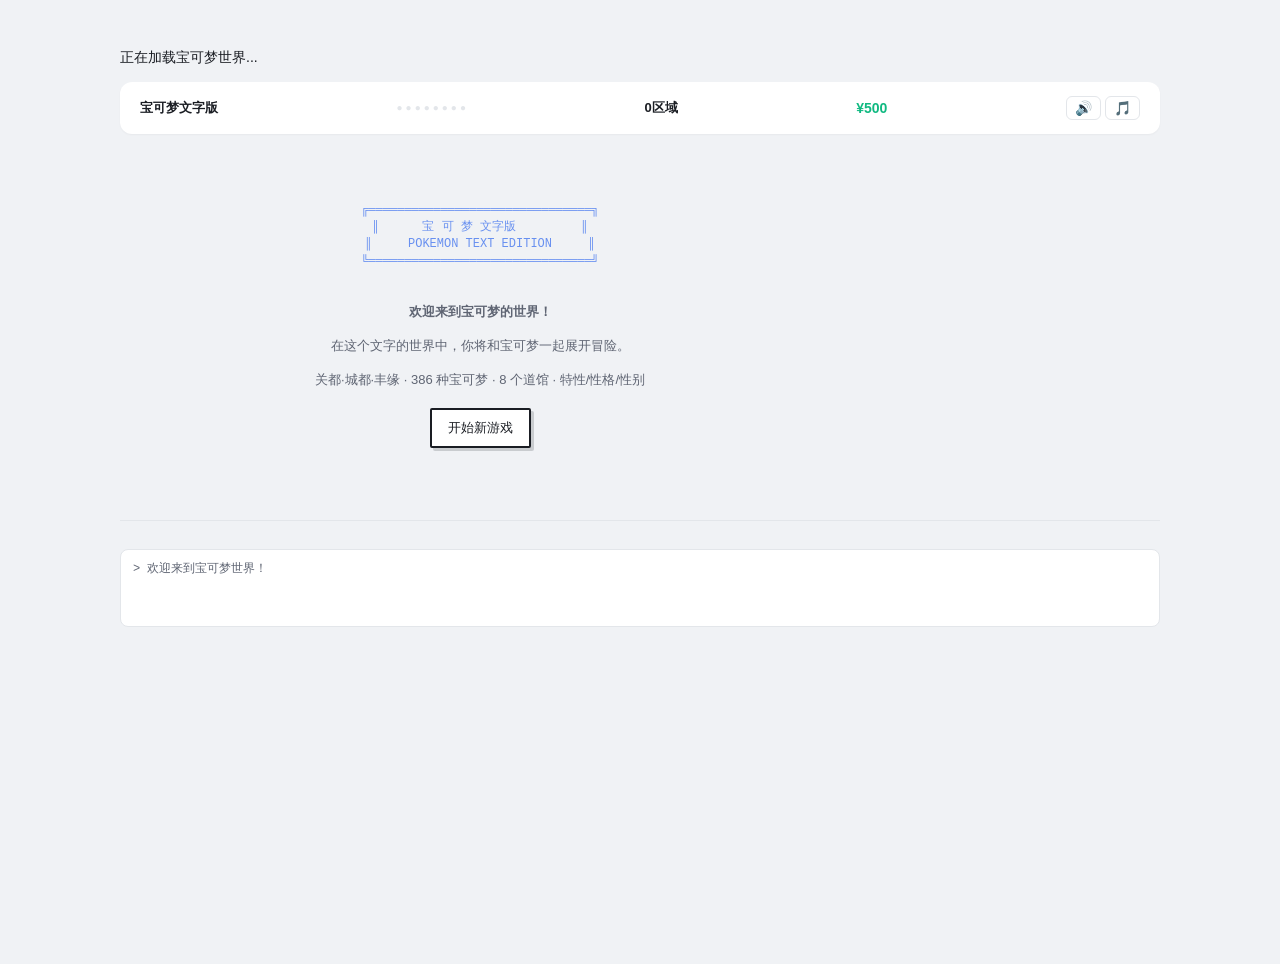
<file: index.html>
<!DOCTYPE html>
<html lang="zh-CN">
<head>
  <meta charset="UTF-8">
  <meta name="viewport" content="width=device-width, initial-scale=1.0, maximum-scale=5.0">
  <meta name="version" content="1.2.0">
  <title>宝可梦文字版</title>
  <link rel="preconnect" href="https://fonts.googleapis.com">
  <link rel="preconnect" href="https://fonts.gstatic.com" crossorigin>
  <link href="https://fonts.googleapis.com/css2?family=Press+Start+2P&family=VT323&display=swap" rel="stylesheet">
  <link rel="stylesheet" href="style.css">
</head>
<body>
   <div id="app" class="">
     <div id="loading-screen">
       <div class="loading-spinner"></div>
       <p class="loading-text">正在加载宝可梦世界...</p>
     </div>
     <header id="header" role="banner">★ 宝可梦文字版</header>
     <div id="main-wrap">
       <main id="main" role="main"></main>
       <aside id="team-panel" role="complementary" aria-label="队伍状态"></aside>
       <aside id="map-panel" role="complementary" aria-label="迷你地图">🗺 地图加载中...</aside>
     </div>
     <nav id="actions" role="navigation" aria-label="操作"></nav>
     <div id="log" role="log" aria-live="polite" aria-atomic="false">> 加载中...</div>
   </div>
  <script src="js/data.js"></script>
  <script src="js/map.js"></script>
  <script src="js/story.js"></script>
  <script src="js/state.js"></script>
  <script src="js/audio.js"></script>
  <script src="js/fx.js"></script>
  <script src="js/quests.js"></script>
  <script src="js/battle.js"></script>
  <script src="js/ui.js"></script>
  <script src="js/main.js"></script>
</body>
</html>
</file>
<file: style.css>
:root {
  --bg: #f0f2f5;
  --surface: #ffffff;
  --surface-hover: #f7f8fa;
  --border: #e3e6ea;
  --text-primary: #1a1d23;
  --text-secondary: #5f6573;
  --text-muted: #7a7f8a;          /* WCAG AA 4.8:1 对比度,原 #9ca3af 仅 2.6:1 */
  --accent: #6890F0;              /* 宝可梦水系蓝,原 #3b82f6 太现代 */
  --accent-hover: #4878d8;
  --accent-subtle: #eff4ff;
  --success: #10b981;
  --success-bg: #ecfdf5;
  --warning: #f59e0b;
  --warning-bg: #fffbeb;
  --danger: #ef4444;
  --danger-bg: #fef2f2;
  --shadow-sm: 0 1px 2px rgba(0,0,0,0.04);
  --shadow-md: 0 2px 8px rgba(0,0,0,0.06);
  --shadow-lg: 0 8px 24px rgba(0,0,0,0.08);
  --radius-sm: 8px;
  --radius-md: 12px;
  --radius-lg: 16px;
  --font: -apple-system, BlinkMacSystemFont, 'Segoe UI', 'PingFang SC', 'Hiragino Sans GB', 'Microsoft YaHei', sans-serif;
  --font-mono: 'JetBrains Mono', 'SF Mono', 'Fira Code', monospace;
  --font-pixel: 'Press Start 2P', 'Courier New', monospace;
  --font-num: 'VT323', 'Courier New', monospace;

  /* 地图地形色板：珊瑚(城镇) / 青绿(道路) / 灰紫(洞穴) / 天蓝(水道) */
  --terrain-town: #ef6b5a;
  --terrain-town-bg: #fdeeeb;
  --terrain-route: #14b8a6;
  --terrain-route-bg: #e6faf7;
  --terrain-cave: #8b7da6;
  --terrain-cave-bg: #f1edf6;
  --terrain-water: #38bdf8;
  --terrain-water-bg: #e3f6fe;
  --terrain-special: #f59e0b;
  --terrain-special-bg: #fffbeb;
  /* 状态徽章对比度增强:麻痹色加深至 #D4A017 (白字对比度 4.7:1) */
  --status-paralyze: #D4A017;
  --status-paralyze-text: #1a1d23;
  /* 已访问区域视觉 */
  --visited: #d4d4d8;
  /* 地图画布背景与网格 */
  --map-canvas: #fbf8f1;
  --map-canvas-grid: rgba(139,125,166,0.10);
  /* 连线色 */
  --map-link: #d4cfc4;
  --map-link-current: #3b82f6;
  --map-link-target: #f59e0b;
}

/* 全局触摸优化:消除移动端默认高亮 + 减少 300ms 点击延迟 */
* { -webkit-tap-highlight-color: transparent; }
html { touch-action: manipulation; }

/* 入场动画:主区域内容淡入 */
@keyframes fadeInUp {
  from { opacity: 0; transform: translateY(6px); }
  to   { opacity: 1; transform: translateY(0); }
}
#main.fade-in > * { animation: fadeInUp 0.3s ease both; }
#main.fade-in > *:nth-child(1) { animation-delay: 0.00s; }
#main.fade-in > *:nth-child(2) { animation-delay: 0.05s; }
#main.fade-in > *:nth-child(3) { animation-delay: 0.10s; }
#main.fade-in > *:nth-child(4) { animation-delay: 0.15s; }
#main.fade-in > *:nth-child(5) { animation-delay: 0.20s; }

/* 已访问区域地图节点(用于侧边栏+展开地图) */
.is-visited { opacity: 0.55; filter: grayscale(0.4); }
.is-visited.is-current { opacity: 1; filter: none; }

body {
  background: var(--bg);
  color: var(--text-primary);
  font-family: var(--font);
  font-size: 14px;
  line-height: 1.6;
  min-height: 100vh;
  display: flex;
  justify-content: center;
  align-items: flex-start;
  padding: 24px 16px;
}

#app {
  width: 1040px;
  max-width: 100%;
}

#app.world-map-view {
  width: 1680px;
  max-width: 98vw;
}

.world-map-view .world-map-stage-wrap {
  overflow: auto;
  padding: 10px 18px 14px;
}

#header {
  display: flex;
  justify-content: space-between;
  align-items: center;
  padding: 14px 20px;
  margin-bottom: 16px;
  background: var(--surface);
  border-radius: var(--radius-md);
  box-shadow: var(--shadow-sm);
  font-size: 13px;
  font-weight: 600;
  color: var(--text-primary);
  letter-spacing: 0;
}

#header .badges {
  display: flex;
  gap: 3px;
  font-size: 10px;
}

#header .money {
  color: var(--success);
  font-weight: 700;
  font-size: 14px;
}

#header .audio-ctrl {
  display: flex;
  gap: 4px;
}

.audio-btn {
  background: transparent;
  border: 1px solid var(--border);
  border-radius: 6px;
  padding: 4px 8px;
  font-size: 14px;
  cursor: pointer;
  line-height: 1;
  transition: background 0.15s;
}

.audio-btn:hover {
  background: var(--border);
}

#main-wrap {
  display: flex;
  gap: 24px;
  min-height: 360px;
}

#main {
  flex: 0 0 720px;
  width: 720px;
  min-width: 0;
}

#map-panel {
  display: none;
  flex: 0 0 280px;
  width: 280px;
  max-width: 280px;
  font-size: 12px;
  align-self: flex-start;
  position: sticky;
  top: 0;
}

/* 进度条小药丸(头部) */
.progress-pill {
  font-size: 11px;
  background: var(--surface-hover);
  border: 1px solid var(--border);
  border-radius: 99px;
  padding: 2px 8px;
  color: var(--text-secondary);
  white-space: nowrap;
  font-weight: 500;
  letter-spacing: 0.3px;
}

/* 侧边栏队伍面板 */
#team-panel {
  flex: 0 0 280px;
  width: 280px;
  max-width: 280px;
  font-size: 13px;
  align-self: flex-start;
  position: sticky;
  top: 0;
}
#team-panel:empty { display: none; }

.team-panel-card {
  display: flex;
  flex-direction: column;
  gap: 8px;
  padding: 12px 14px;
  background: var(--surface);
  border: 1px solid var(--border);
  border-radius: var(--radius-md);
  box-shadow: var(--shadow-sm);
}

.team-panel-header {
  display: flex;
  align-items: center;
  justify-content: space-between;
  padding-bottom: 6px;
  border-bottom: 1px solid var(--border);
}
.team-panel-label { font-size: 13px; font-weight: 700; color: var(--text-primary); }
.team-panel-count { font-size: 11px; color: var(--text-muted); background: var(--surface-hover); padding: 2px 8px; border-radius: 99px; }

.team-list {
  display: flex;
  flex-direction: column;
  gap: 6px;
}

.team-item {
  display: flex;
  align-items: center;
  gap: 10px;
  padding: 10px 12px;
  background: var(--surface-hover);
  border-radius: var(--radius-sm);
  border-left: 4px solid var(--border);
  cursor: pointer;
  position: relative;
  transition: background 0.12s ease, border-left-color 0.12s ease;
  min-height: 56px;
}
.team-item:hover { background: var(--accent-subtle); }
.team-item.is-active {
  border-left-color: var(--accent);
  background: var(--accent-subtle);
}
.team-item.is-fainted {
  opacity: 0.55;
  filter: grayscale(0.6);
  border-left-color: var(--danger);
}
.team-item.empty {
  justify-content: center;
  background: transparent;
  border-left-color: var(--border);
  cursor: default;
  min-height: 28px;
  padding: 6px;
}
.team-empty-slot { color: var(--text-muted); font-size: 11px; }

.team-sprite {
  flex-shrink: 0;
  width: 56px;
  height: 56px;
  position: relative;
  display: flex;
  align-items: center;
  justify-content: center;
}
.team-sprite img {
  width: 56px;
  height: 56px;
  image-rendering: pixelated;
}
.team-shiny-star {
  position: absolute;
  top: -6px;
  right: -4px;
  font-size: 13px;
  filter: drop-shadow(0 0 3px #fff200);
}

.team-info {
  flex: 1;
  min-width: 0;
  display: flex;
  flex-direction: column;
  gap: 4px;
}
.team-name-row {
  display: flex;
  align-items: baseline;
  gap: 6px;
  font-size: 13px;
}
.team-name {
  color: var(--text-primary);
  font-weight: 600;
  overflow: hidden;
  text-overflow: ellipsis;
  white-space: nowrap;
  max-width: 130px;
}
.team-lv { color: var(--text-muted); font-size: 12px; flex-shrink: 0; }

.team-status {
  font-size: 11px;
  margin-left: auto;
  flex-shrink: 0;
}
.team-status-sleep { color: #8a7fff; }
.team-status-paralyze { color: #D4A017; }   /* 对比度增强:1.5:1 → 4.7:1 */
.team-status-poison { color: #c040c0; }
.team-status-burn { color: #f08030; }
.team-status-confuse { color: #ff6090; }

.team-hp-row {
  display: flex;
  align-items: center;
  gap: 6px;
}
.team-types { display: flex; gap: 2px; flex-wrap: wrap; margin-top: 1px; }
.team-type-badge {
  display: inline-block;
  padding: 0 4px;
  font-size: 9px;
  font-weight: 600;
  color: #fff;
  border-radius: 2px;
  text-shadow: 0 1px 1px rgba(0,0,0,0.5);
  line-height: 1.4;
}
.team-hp-bar {
  flex: 1;
  height: 6px;
  background: var(--border);
  border-radius: 99px;
  overflow: hidden;
}
.team-hp-bar-fill { height: 100%; transition: width 0.25s ease, background 0.25s ease; }
.team-hp-text { font-size: 11px; color: var(--text-muted); flex-shrink: 0; min-width: 54px; text-align: right; }

.team-active-tag {
  position: absolute;
  top: 4px;
  right: 6px;
  color: var(--accent);
  font-size: 12px;
  font-weight: 700;
}

.team-summary {
  display: flex;
  flex-wrap: wrap;
  gap: 4px;
  padding-top: 6px;
  border-top: 1px solid var(--border);
  font-size: 10px;
  color: var(--text-muted);
}
.team-summary-item {
  background: var(--surface-hover);
  padding: 1px 6px;
  border-radius: 4px;
}

.map-title { color: var(--text-secondary); font-size: 12px; font-weight: 700; margin-bottom: 4px; text-align: center; }
.map-loc { color: var(--text-primary); font-weight: 600; font-size: 13px; margin: 3px 0; padding: 2px 4px; background: var(--accent-subtle); border-left: 2px solid var(--accent); }
.map-conn { display: flex; align-items: center; gap: 2px; padding: 1px 0 1px 6px; color: var(--text-muted); font-size: 10px; }
.map-conn::before { content: '◆ '; color: var(--border); font-size: 8px; }
.map-conn-dot { color: var(--border); margin: 0 2px; }
.map-type { font-size: 10px; color: var(--text-muted); }
.map-stats { margin-top: 6px; padding-top: 4px; border-top: 1px solid var(--border); font-size: 10px; color: var(--text-muted); line-height: 1.5; }
.quest-panel { margin-top: 6px; padding: 6px; border: 1px solid var(--border); background: var(--surface-hover); font-size: 10px; line-height: 1.5; }
.quest-title { color: var(--warning); font-weight: bold; font-size: 11px; margin-bottom: 3px; }
.quest-guide { color: var(--text-secondary); font-size: 10px; margin-bottom: 2px; }
.quest-progress { color: var(--text-muted); font-size: 9px; text-align: right; }

.start-box { text-align: center; padding: 40px 20px; }
.title-art {
  font-family: var(--font-mono);
  font-size: 12px;
  line-height: 1.4;
  color: var(--accent);
  margin-bottom: 16px;
  white-space: pre;
}
.start-desc { font-size: 20px; font-weight: 700; color: var(--text-primary); margin-bottom: 8px; }
.start-box p { color: var(--text-secondary); font-size: 13px; }

.section-title {
  font-size: 18px;
  font-weight: 700;
  margin-bottom: 12px;
  color: var(--text-primary);
  padding-bottom: 0;
  border-bottom: none;
}

.location-name { font-size: 20px; font-weight: 700; margin-bottom: 2px; color: var(--text-primary); }
.loc-type { font-size: 12px; color: var(--text-muted); margin-bottom: 4px; }
.area-desc { color: var(--text-secondary); margin-bottom: 12px; font-style: normal; }
.location-strip { font-size: 12px; color: var(--warning); margin-bottom: 12px; font-weight: 500; }
.has-center { margin-right: 10px; }

.btn {
  background: var(--surface);
  color: var(--text-primary);
  border: 2px solid var(--text-primary);
  padding: 9px 16px;             /* 至少 44px 触摸热区 */
  margin: 4px;
  font-family: var(--font);
  font-size: 13px;
  font-weight: 500;
  cursor: pointer;
  transition: transform 0.1s ease, box-shadow 0.1s ease;
  border-radius: 2px;            /* GBA 直角风格 */
  box-shadow: 3px 3px 0 rgba(26,29,35,0.18);  /* 硬阴影 */
}
.btn:hover {
  background: var(--accent-subtle);
  border-color: var(--accent);
  color: var(--accent);
  box-shadow: 4px 4px 0 rgba(72,120,216,0.30);
  transform: translate(-1px, -1px);
}
.btn:active {
  transform: translate(2px, 2px);
  box-shadow: 1px 1px 0 rgba(26,29,35,0.18);
}
.btn.disabled, .btn:disabled {
  opacity: 0.4;
  cursor: not-allowed;
  background: var(--surface);
  color: var(--text-muted);
  border-color: var(--border);
  transform: none;
  box-shadow: none;
  pointer-events: none;
}
.btn.small { padding: 4px 10px; font-size: 11px; }

.btn-row { display: flex; gap: 8px; justify-content: center; flex-wrap: wrap; margin-top: 12px; }
.btn-col { display: flex; flex-direction: column; gap: 6px; align-items: stretch; margin: 8px 0; }

.choose-grid { display: flex; gap: 12px; justify-content: center; flex-wrap: wrap; margin: 12px 0; }
.choose-card {
  background: var(--surface);
  border: 1px solid var(--border);
  padding: 16px;
  text-align: center;
  min-width: 160px;
  border-radius: var(--radius-md);
  box-shadow: var(--shadow-sm);
  transition: all 0.2s ease;
}
.choose-card:hover {
  box-shadow: var(--shadow-lg);
  transform: translateY(-2px);
}

.pkm-name { font-size: 16px; font-weight: 700; color: var(--text-primary); }
.pkm-level { color: var(--text-muted); font-size: 12px; }
.pkm-types { color: var(--text-secondary); font-size: 11px; margin: 3px 0; font-weight: 500; }
.pkm-stat { font-size: 11px; color: var(--text-secondary); margin: 1px 0; }
.pkm-moves { font-size: 11px; color: var(--text-muted); margin-top: 4px; line-height: 1.5; }
.pkm-exp { font-size: 11px; color: var(--text-muted); }
.pkm-iv { font-size: 10px; color: var(--text-muted); }
.pkm-ev { font-size: 10px; color: var(--text-muted); }

/* === 战斗场景：GBA 风格重构 === */
/* ════════════════════════════════════════════
   对战舞台 · 复古掌机风
   ════════════════════════════════════════════ */
.battle-stage {
  position: relative;
  border-radius: 10px;
  overflow: hidden;
  min-height: 480px;
  padding: 0;
  margin: 6px 0;
  border: 3px solid #2A2A2A;
  box-shadow: 0 6px 0 rgba(0,0,0,0.22), inset 0 0 0 2px rgba(255,255,255,0.28);
  image-rendering: pixelated;
}

/* 战斗背景：按场景类型（天空 + 大地双色） */
.battle-stage.battle-bg-route {
  background: linear-gradient(180deg, #AEE3FF 0%, #7FC9F2 44%, #63B46F 44%, #3E7D4C 100%);
}
.battle-stage.battle-bg-cave {
  background: linear-gradient(180deg, #4A4038 0%, #5C5044 44%, #6E5F50 44%, #4A3F34 100%);
}
.battle-stage.battle-bg-water {
  background: linear-gradient(180deg, #8FD4F0 0%, #4FA6D4 44%, #2E7DA8 44%, #1C5678 100%);
}
.battle-stage.battle-bg-town {
  background: linear-gradient(180deg, #FFE0B0 0%, #F5B878 44%, #C8C2B4 44%, #948E80 100%);
}

/* ── 背景层次 ── */
.battle-layer { position: absolute; inset: 0; pointer-events: none; }

/* 天空层：顶部光晕 + 太阳 */
.battle-sky {
  background:
    radial-gradient(circle at 78% 12%, rgba(255,252,220,0.95) 0 26px, rgba(255,244,180,0.5) 26px 52px, transparent 52px),
    linear-gradient(180deg, rgba(255,255,255,0.32) 0%, rgba(255,255,255,0) 30%);
  z-index: 0;
}
.battle-bg-cave .battle-sky {
  background:
    radial-gradient(circle at 70% 10%, rgba(255,240,200,0.16) 0 40px, transparent 40px),
    linear-gradient(180deg, rgba(255,255,255,0.06) 0%, transparent 30%);
}

/* 云层：像素云缓慢漂移 */
.battle-clouds { z-index: 1; }
.battle-clouds i {
  position: absolute;
  background: rgba(255,255,255,0.85);
  width: 74px; height: 20px;
  box-shadow:
    16px -12px 0 0 rgba(255,255,255,0.85),
    38px -6px 0 0 rgba(255,255,255,0.85),
    -4px 6px 0 0 rgba(255,255,255,0.6);
  animation: cloudDrift 34s linear infinite;
}
.battle-clouds i:nth-child(1) { top: 9%;  left: -15%; animation-duration: 38s; }
.battle-clouds i:nth-child(2) { top: 20%; left: -45%; transform: scale(0.7); animation-duration: 50s; animation-delay: -18s; opacity: 0.75; }
.battle-clouds i:nth-child(3) { top: 4%;  left: -70%; transform: scale(1.25); animation-duration: 62s; animation-delay: -30s; opacity: 0.6; }
.battle-bg-cave .battle-clouds i { display: none; }
@keyframes cloudDrift { from { translate: 0 0; } to { translate: 130vw 0; } }

/* 地面层：透视网格 + 地平线高光 */
.battle-ground {
  z-index: 2;
  top: 44%;
  background:
    linear-gradient(180deg, rgba(255,255,255,0.35) 0 3px, transparent 3px),
    repeating-linear-gradient(90deg, rgba(255,255,255,0.14) 0 2px, transparent 2px 56px),
    repeating-linear-gradient(0deg, rgba(0,0,0,0.10) 0 2px, transparent 2px 34px);
  transform: perspective(420px) rotateX(38deg);
  transform-origin: top center;
  opacity: 0.8;
}

/* 扫描线 + 暗角：CRT 质感 */
.battle-scanlines {
  position: absolute; inset: 0; z-index: 60; pointer-events: none;
  background:
    radial-gradient(ellipse at center, transparent 62%, rgba(0,0,0,0.20) 100%),
    repeating-linear-gradient(0deg, rgba(0,0,0,0.07) 0 1px, transparent 1px 3px);
}

/* ──  arena 布局 ── */
.battle-arena {
  position: relative;
  z-index: 3;
  display: grid;
  grid-template-columns: 1fr 1fr;
  grid-template-rows: 1fr 1fr;
  min-height: 420px;
  padding: 14px;
  gap: 0;
}

.battle-enemy-side {
  grid-column: 2;
  grid-row: 1;
  display: flex;
  flex-direction: column;
  align-items: flex-end;
  gap: 8px;
}
.battle-player-side {
  grid-column: 1;
  grid-row: 2;
  display: flex;
  flex-direction: column;
  align-items: flex-start;
  gap: 8px;
}
.battle-center {
  grid-column: 1 / span 2;
  grid-row: 1 / span 2;
  display: flex;
  align-items: center;
  justify-content: center;
  pointer-events: none;
  z-index: 5;
}

/* ── 信息卡片：厚边框 + 硬阴影像素卡 ── */
.enemy-info-card, .player-info-card {
  background: linear-gradient(180deg, #FFFDF2 0%, #F6EFD8 100%);
  border: 3px solid #2A2A2A;
  border-radius: 6px;
  padding: 8px 12px 9px;
  min-width: 210px;
  max-width: 250px;
  box-shadow: 4px 4px 0 rgba(0,0,0,0.28), inset 0 2px 0 rgba(255,255,255,0.9);
  font-size: 12px;
  position: relative;
}
.player-info-card { align-self: flex-end; }

.info-row {
  display: flex;
  justify-content: space-between;
  align-items: center;
  gap: 6px;
  margin: 3px 0;
}
.info-row .pkm-name { font-size: 14px; font-weight: 800; color: #2A2A2A; letter-spacing: 0.5px; }
.info-row .pkm-level {
  font-family: var(--font-pixel);
  font-size: 9px;
  color: #fff;
  background: #2A2A2A;
  padding: 3px 6px;
  border-radius: 3px;
  letter-spacing: 0.5px;
}

/* 属性徽章 */
.type-badge {
  display: inline-block;
  padding: 2px 8px;
  font-size: 10px;
  font-weight: 800;
  color: #fff;
  border-radius: 3px;
  text-shadow: 0 1px 1px rgba(0,0,0,0.55);
  letter-spacing: 1px;
  border: 2px solid rgba(0,0,0,0.25);
  box-shadow: 0 2px 0 rgba(0,0,0,0.22);
  margin-right: 3px;
}

/* 状态徽章 */
.status-badges { display: flex; gap: 4px; margin-top: 3px; flex-wrap: wrap; }
.status-badge {
  display: inline-block;
  padding: 2px 6px;
  font-family: var(--font-pixel);
  font-size: 7px;
  font-weight: 700;
  color: #fff;
  border-radius: 3px;
  letter-spacing: 0.5px;
  border: 2px solid rgba(0,0,0,0.25);
  box-shadow: 0 2px 0 rgba(0,0,0,0.2);
}
.status-sleep { background: #8a7fff; animation: statusPulseSleep 2s ease-in-out infinite; }
.status-paralyze { background: #F8D030; color: #333; animation: statusFlickerParalyze 1.5s ease-in-out infinite; }
.status-poison { background: #A040A0; animation: statusGlowPoison 2s ease-in-out infinite; }
.status-burn { background: #F08030; animation: statusGlowBurn 1.8s ease-in-out infinite; }
.status-confuse { background: #F85888; animation: statusWobbleConfuse 2.5s ease-in-out infinite; }

/* 状态动画 */
@keyframes statusPulseSleep {
  0%, 100% { opacity: 1; }
  50% { opacity: 0.6; }
}
@keyframes statusFlickerParalyze {
  0%, 100% { opacity: 1; }
  30% { opacity: 0.4; }
  60% { opacity: 1; }
}
@keyframes statusGlowPoison {
  0%, 100% { box-shadow: 0 2px 0 rgba(0,0,0,0.2); }
  50% { box-shadow: 0 2px 0 rgba(0,0,0,0.2), 0 0 8px #A040A0; }
}
@keyframes statusGlowBurn {
  0%, 100% { box-shadow: 0 2px 0 rgba(0,0,0,0.2); }
  50% { box-shadow: 0 2px 0 rgba(0,0,0,0.2), 0 0 8px #F08030; }
}
@keyframes statusWobbleConfuse {
  0%, 100% { transform: rotate(0deg); }
  25% { transform: rotate(-3deg); }
  75% { transform: rotate(3deg); }
}

/* ── 站台：像素椭圆战斗平台 ── */
.enemy-platform, .player-platform {
  position: relative;
  display: flex;
  align-items: center;
  justify-content: center;
  min-height: 150px;
  min-width: 150px;
}
.enemy-platform::before, .player-platform::before {
  content: '';
  position: absolute;
  bottom: 8px;
  left: 50%;
  transform: translateX(-50%);
  width: 132px;
  height: 34px;
  background: radial-gradient(ellipse at center, rgba(255,255,255,0.55) 0 38%, rgba(255,255,255,0.18) 39% 62%, transparent 63%);
  border: 3px solid rgba(255,255,255,0.5);
  border-radius: 50%;
  box-shadow: 0 3px 0 rgba(0,0,0,0.18);
  z-index: 0;
}

.battle-stage .sprite-container { margin: 0; min-height: 140px; z-index: 1; }
.battle-stage .sprite-img { width: 118px; height: 118px; }
.battle-stage .sprite-container.enemy .sprite-img { filter: drop-shadow(0 5px 0 rgba(0,0,0,0.25)); }

/* ── 中央消息框 ── */
.battle-divider {
  font-family: var(--font-pixel);
  text-align: center;
  color: #FFE9A8;
  text-shadow: 0 2px 0 rgba(0,0,0,0.6);
  font-size: 12px;
  background: rgba(20,18,14,0.55);
  padding: 8px 16px;
  border: 2px solid rgba(255,255,255,0.35);
  border-radius: 4px;
  letter-spacing: 2px;
}
.battle-msg {
  position: relative;
  text-align: center;
  color: #2A2A2A;
  padding: 10px 26px 10px 16px;
  font-size: 14px;
  font-weight: 800;
  border-radius: 6px;
  background: linear-gradient(180deg, #FFFDF2 0%, #F6EFD8 100%);
  border: 3px solid #2A2A2A;
  box-shadow: 4px 4px 0 rgba(0,0,0,0.3), inset 0 2px 0 rgba(255,255,255,0.9);
  max-width: 300px;
  animation: msgBounce 0.3s ease;
  letter-spacing: 0.5px;
}
.battle-msg::after {
  content: '▼';
  position: absolute;
  right: 8px;
  bottom: 4px;
  font-size: 9px;
  color: #2A2A2A;
  animation: blinkCursor 0.9s steps(2) infinite;
}
@keyframes blinkCursor { 0%,100% { opacity: 1; } 50% { opacity: 0; } }

@keyframes msgBounce {
  0% { transform: scale(0.8); opacity: 0; }
  60% { transform: scale(1.05); }
  100% { transform: scale(1); opacity: 1; }
}

/* ── 对战状态角标 ── */
.battle-status {
  font-family: var(--font-pixel);
  text-align: center;
  font-size: 8px;
  color: #FFE9A8;
  margin: 4px 0;
  padding: 5px 10px;
  background: rgba(20,18,14,0.62);
  border: 2px solid rgba(255,255,255,0.3);
  border-radius: 4px;
  display: inline-block;
  position: absolute;
  bottom: 10px;
  right: 14px;
  z-index: 40;
  letter-spacing: 1px;
  text-shadow: 0 1px 0 rgba(0,0,0,0.6);
}

/* ── EXP 条 ── */
.exp-row { display: flex; align-items: center; gap: 5px; margin-top: 4px; }
.exp-label { font-family: var(--font-pixel); font-size: 7px; color: #2A6DB0; font-weight: 700; }
.exp-bar { flex: 1; height: 6px; background: rgba(0,0,0,0.22); border: 2px solid #2A2A2A; border-radius: 3px; overflow: hidden; }
.exp-bar-fill { height: 100%; background: linear-gradient(180deg, #7CD4F8 0%, #3E96D8 100%); transition: width 0.4s ease; }
.exp-text { font-family: var(--font-num); font-size: 13px; color: #2A2A2A; line-height: 1; }

/* ── 战斗 HP 条：GBA 经典样式 ── */
.battle-stage .hp-bar-container { margin: 5px 0; gap: 7px; }
.battle-stage .hp-bar-wrapper {
  height: 11px;
  border: 2px solid #2A2A2A;
  border-radius: 6px;
  background: #5A4A42;
  box-shadow: inset 0 2px 0 rgba(0,0,0,0.3);
  overflow: hidden;
  flex: 1;
}
.battle-stage .hp-bar-fill {
  height: 100%;
  border-radius: 3px;
  background: linear-gradient(180deg, #8CE8A0 0%, #3CB860 55%, #2A9A4C 100%);
  box-shadow: inset 0 2px 0 rgba(255,255,255,0.45);
  transition: width 0.5s ease, background 0.3s ease;
}
.battle-stage .hp-bar-fill.hp-medium { background: linear-gradient(180deg, #FFE08A 0%, #F5B838 55%, #D89A20 100%); }
.battle-stage .hp-bar-fill.hp-low { background: linear-gradient(180deg, #FF9E8E 0%, #F05848 55%, #D03828 100%); animation: hpPulse 1s ease-in-out infinite; }
.battle-stage .hp-text {
  font-family: var(--font-num);
  color: #2A2A2A;
  min-width: 58px;
  font-size: 15px;
  line-height: 1;
  text-align: right;
  font-weight: 700;
}

/* === 招式四宫格 === */
.moves-grid {
  display: grid;
  grid-template-columns: repeat(2, 1fr);
  gap: 6px;
  margin-bottom: 6px;
}
.move-slot {
  background: linear-gradient(180deg, rgba(255,255,255,0.16) 0%, rgba(0,0,0,0.22) 100%), var(--move-bg, var(--surface));
  color: #fff;
  border: 3px solid #2A2A2A;
  padding: 9px 11px;
  display: flex;
  flex-direction: column;
  gap: 4px;
  text-align: left;
  border-radius: 6px;
  position: relative;
  overflow: hidden;
  text-shadow: 0 1px 2px rgba(0,0,0,0.5);
  box-shadow: 0 4px 0 rgba(0,0,0,0.3), inset 0 2px 0 rgba(255,255,255,0.35);
  transition: transform 0.08s ease, box-shadow 0.08s ease;
}
.move-slot:hover { transform: translateY(-2px); box-shadow: 0 6px 0 rgba(0,0,0,0.3), inset 0 2px 0 rgba(255,255,255,0.35); }
.move-slot:active { transform: translateY(2px); box-shadow: 0 1px 0 rgba(0,0,0,0.3), inset 0 2px 0 rgba(255,255,255,0.2); }
.move-slot.empty { background: rgba(0,0,0,0.08); border: 3px dashed rgba(0,0,0,0.2); pointer-events: none; box-shadow: none; }
.move-slot .move-name { font-size: 14px; font-weight: 800; color: #fff; letter-spacing: 0.5px; text-shadow: 0 2px 0 rgba(0,0,0,0.5); }
.move-slot .move-type { margin: 0; }
.move-slot .move-type .type-badge { font-size: 10px; }
.move-slot .move-stats { color: #FFF6D8; font-family: var(--font-num); font-size: 14px; letter-spacing: 0.5px; text-shadow: 0 2px 0 rgba(0,0,0,0.5); }

.move-confirm {
  margin: 10px;
  padding: 13px 15px;
  background: linear-gradient(180deg, rgba(255,255,255,0.55) 0%, rgba(255,255,255,0.22) 100%), var(--move-bg, var(--accent-subtle));
  border: 3px solid #2A2A2A;
  border-radius: 8px;
  text-align: center;
  color: #2A2A2A;
  text-shadow: 0 1px 0 rgba(255,255,255,0.55);
  box-shadow: 0 5px 0 rgba(0,0,0,0.3), inset 0 2px 0 rgba(255,255,255,0.6);
}
.move-confirm-name { font-weight: 800; font-size: 18px; display: flex; justify-content: center; align-items: center; gap: 7px; letter-spacing: 1.5px; color: #2A2A2A; text-shadow: 0 1px 0 rgba(255,255,255,0.6); }
.move-confirm-stats { font-family: var(--font-num); font-size: 16px; margin: 6px 0; opacity: 1; letter-spacing: 0.5px; color: #4A3D30; text-shadow: 0 1px 0 rgba(255,255,255,0.5); }
.move-confirm-desc { font-size: 13px; font-style: normal; font-weight: 700; color: #2A2A2A; letter-spacing: 0.5px; border-top: 2px solid rgba(0,0,0,0.18); padding-top: 6px; margin-top: 6px; text-shadow: 0 1px 0 rgba(255,255,255,0.6); }

/* 战斗按钮：像素厚按钮 + 按压下沉 */
.btn-action {
  font-size: 14px;
  font-weight: 800;
  padding: 11px 18px;
  border: 3px solid #2A2A2A;
  border-radius: 6px;
  box-shadow: 0 4px 0 rgba(0,0,0,0.3), inset 0 2px 0 rgba(255,255,255,0.4);
  letter-spacing: 1px;
  transition: transform 0.08s ease, box-shadow 0.08s ease;
}
.btn-action:hover { transform: translateY(-2px); box-shadow: 0 6px 0 rgba(0,0,0,0.3), inset 0 2px 0 rgba(255,255,255,0.4); }
.btn-action:active { transform: translateY(2px); box-shadow: 0 1px 0 rgba(0,0,0,0.3), inset 0 2px 0 rgba(255,255,255,0.2); }
.btn-attack { background: linear-gradient(180deg, #FF9A4D 0%, #F08030 55%, #D06820 100%); color: #fff; border-color: #2A2A2A; }
.btn-attack:hover { background: linear-gradient(180deg, #FFAA60 0%, #FF9040 55%, #D06820 100%); color: #fff; }
.btn-switch { background: linear-gradient(180deg, #82A8F5 0%, #6890F0 55%, #4E74D0 100%); color: #fff; border-color: #2A2A2A; }
.btn-switch:hover { background: linear-gradient(180deg, #92B8FF 0%, #78A0FF 55%, #4E74D0 100%); color: #fff; }
.btn-item { background: linear-gradient(180deg, #FFE060 0%, #F8D030 55%, #D8B020 100%); color: #2A2A2A; border-color: #2A2A2A; }
.btn-item:hover { background: linear-gradient(180deg, #FFF070 0%, #FFE040 55%, #D8B020 100%); color: #2A2A2A; }
.btn-flee { background: linear-gradient(180deg, #BCBC90 0%, #A8A878 55%, #8E8E60 100%); color: #fff; border-color: #2A2A2A; }
.btn-flee:hover { background: linear-gradient(180deg, #CCCCA0 0%, #B8B888 55%, #8E8E60 100%); color: #fff; }
.btn-confirm { background: linear-gradient(180deg, #92DC6A 0%, #78C850 55%, #5CA838 100%); color: #fff; border-color: #2A2A2A; box-shadow: 0 4px 0 rgba(0,0,0,0.3), inset 0 2px 0 rgba(255,255,255,0.4); }
.btn-confirm:hover { background: linear-gradient(180deg, #A2EC7A 0%, #88D860 55%, #5CA838 100%); color: #fff; }
.btn-back { background: linear-gradient(180deg, #A0A0A0 0%, #888 55%, #6E6E6E 100%); color: #fff; border-color: #2A2A2A; box-shadow: 0 4px 0 rgba(0,0,0,0.3), inset 0 2px 0 rgba(255,255,255,0.4); }

/* 换宠网格 */
.switch-grid {
  display: grid;
  grid-template-columns: repeat(2, 1fr);
  gap: 6px;
  margin-bottom: 6px;
}
.switch-slot {
  display: flex;
  flex-direction: column;
  padding: 8px 10px;
  text-align: left;
  background: var(--surface);
}
.switch-head { display: flex; align-items: center; gap: 8px; }
.switch-sprite { width: 40px; height: 40px; image-rendering: pixelated; }
.switch-name { font-weight: 700; font-size: 13px; flex: 1; }
.switch-lv { font-size: 11px; color: var(--text-muted); }
.switch-active { font-size: 10px; color: var(--accent); background: var(--accent-subtle); padding: 1px 6px; border-radius: 4px; }
.switch-faint { font-size: 10px; color: var(--danger); background: var(--danger-bg); padding: 1px 6px; border-radius: 4px; }
.switch-hp { height: 5px; background: var(--border); border-radius: 3px; overflow: hidden; margin-top: 4px; }
.switch-hp-bar { height: 100%; transition: width 0.3s ease; }
.switch-hp-text { font-size: 10px; color: var(--text-muted); font-family: var(--font-mono); }

/* 道具网格 */
.item-grid {
  display: grid;
  grid-template-columns: repeat(2, 1fr);
  gap: 6px;
  margin-bottom: 6px;
}
.item-slot {
  display: flex;
  align-items: center;
  gap: 8px;
  padding: 8px 10px;
  text-align: left;
}
.item-icon { font-size: 18px; }
.item-label { font-size: 12px; flex: 1; }

/* === 战斗特效层 === */
.fx-layer {
  position: absolute;
  inset: 0;
  pointer-events: none;
  z-index: 100;
  overflow: hidden;
}
.fx-flash {
  position: absolute;
  inset: 0;
  opacity: 0.7;
  animation: fxFlashAnim 0.25s ease-out forwards;
}
@keyframes fxFlashAnim {
  0% { opacity: 0.85; }
  100% { opacity: 0; }
}

/* 屏幕震动 */
.shake-small { animation: shakeSmall 0.4s ease; }
.shake-medium { animation: shakeMedium 0.5s ease; }
.shake-large { animation: shakeLarge 0.6s ease; }
@keyframes shakeSmall {
  0%, 100% { transform: translate(0, 0); }
  20% { transform: translate(-3px, 1px); }
  40% { transform: translate(3px, -1px); }
  60% { transform: translate(-2px, 2px); }
  80% { transform: translate(2px, -1px); }
}
@keyframes shakeMedium {
  0%, 100% { transform: translate(0, 0); }
  10% { transform: translate(-6px, 2px); }
  30% { transform: translate(6px, -2px); }
  50% { transform: translate(-5px, 3px); }
  70% { transform: translate(5px, -2px); }
  90% { transform: translate(-3px, 1px); }
}
@keyframes shakeLarge {
  0%, 100% { transform: translate(0, 0) rotate(0); }
  10% { transform: translate(-10px, 4px) rotate(-1deg); }
  25% { transform: translate(10px, -3px) rotate(1deg); }
  40% { transform: translate(-8px, 5px) rotate(-1deg); }
  55% { transform: translate(9px, -4px) rotate(1deg); }
  70% { transform: translate(-6px, 3px) rotate(-0.5deg); }
  85% { transform: translate(4px, -2px) rotate(0.5deg); }
}

/* 粒子基础 */
.fx-particle {
  position: absolute;
  width: 6px;
  height: 6px;
  border-radius: 50%;
  pointer-events: none;
  transform: translate(-50%, -50%);
  animation: fxParticleFly 0.9s ease-out forwards;
  --dx: 50px; --dy: 50px; --rot: 0deg;
}
@keyframes fxParticleFly {
  0% { transform: translate(-50%, -50%) scale(1) rotate(0); opacity: 1; }
  100% { transform: translate(calc(-50% + var(--dx)), calc(-50% + var(--dy))) scale(0.2) rotate(var(--rot)); opacity: 0; }
}

/* 不同粒子形状 */
.fx-fire { width: 8px; height: 12px; border-radius: 50% 50% 50% 50% / 60% 60% 40% 40%; background: radial-gradient(circle at 50% 70%, #FFF080, #F08030 60%, #C04020); box-shadow: 0 0 8px #F08030; }
.fx-water { width: 8px; height: 10px; border-radius: 50% 50% 50% 50% / 60% 60% 40% 40%; background: radial-gradient(circle at 50% 30%, #D0E8FF, #6890F0); box-shadow: 0 0 6px #6890F0; }
.fx-bubbles { width: 10px; height: 10px; border-radius: 50%; background: radial-gradient(circle at 30% 30%, #fff, #9DB7F5 70%); border: 1px solid #6890F0; }
.fx-leaves { width: 10px; height: 6px; border-radius: 50% 0; background: linear-gradient(135deg, #A7DB8D, #78C850); transform: translate(-50%, -50%) rotate(0); }
.fx-vine { width: 4px; height: 16px; background: linear-gradient(180deg, #A7DB8D, #78C850); border-radius: 2px; }
.fx-seeds { width: 8px; height: 8px; border-radius: 50%; background: radial-gradient(circle, #78C850, #4A8030); }
.fx-spark { width: 4px; height: 12px; background: linear-gradient(180deg, #FFFAA0, #F8D030); box-shadow: 0 0 8px #F8D030; border-radius: 2px; }
.fx-thunder { width: 6px; height: 30px; background: linear-gradient(180deg, #FFFFFF, #F8D030); box-shadow: 0 0 12px #FFFFFF; clip-path: polygon(40% 0, 100% 40%, 60% 50%, 80% 100%, 0 60%, 40% 50%); }
.fx-snow { width: 8px; height: 8px; background: #FFFFFF; clip-path: polygon(50% 0, 60% 40%, 100% 50%, 60% 60%, 50% 100%, 40% 60%, 0 50%, 40% 40%); box-shadow: 0 0 4px #FFFFFF; }
.fx-ice { width: 10px; height: 14px; background: linear-gradient(180deg, #FFFFFF, #98D8D8); clip-path: polygon(50% 0, 100% 50%, 50% 100%, 0 50%); box-shadow: 0 0 6px #98D8D8; }
.fx-slash { width: 24px; height: 4px; background: linear-gradient(90deg, transparent, #FFFFFF, transparent); border-radius: 2px; box-shadow: 0 0 8px rgba(255,255,255,0.8); }
.fx-impact { width: 16px; height: 16px; background: radial-gradient(circle, #FFFFFF, transparent 70%); border-radius: 50%; box-shadow: 0 0 12px #FFFFFF; }
.fx-orb { width: 14px; height: 14px; border-radius: 50%; background: radial-gradient(circle at 30% 30%, #fff, currentColor 70%); box-shadow: 0 0 12px currentColor; }
.fx-beam { width: 4px; height: 30px; background: linear-gradient(180deg, transparent, #FFFFFF, transparent); box-shadow: 0 0 10px #FFFFFF; }
.fx-quake { width: 14px; height: 10px; background: #8B6F47; border-radius: 3px; box-shadow: 0 0 6px rgba(0,0,0,0.5); }
.fx-rocks { width: 12px; height: 12px; background: #B8A038; clip-path: polygon(20% 0, 80% 10%, 100% 50%, 90% 100%, 30% 90%, 0 60%); }
.fx-shadow { width: 14px; height: 14px; background: radial-gradient(circle, #705898, transparent 70%); border-radius: 50%; box-shadow: 0 0 10px #705898; }
.fx-psy { width: 10px; height: 10px; background: radial-gradient(circle, #FA92B2, #F85888); border-radius: 50%; box-shadow: 0 0 10px #F85888; animation: fxParticleFly 0.9s ease-out forwards, fxPsyRotate 0.9s linear; }
@keyframes fxPsyRotate { from { transform: translate(-50%, -50%) rotate(0); } to { transform: translate(calc(-50% + var(--dx)), calc(-50% + var(--dy))) rotate(720deg) scale(0.2); } }
.fx-flame { width: 10px; height: 14px; background: radial-gradient(circle, #A27DFA, #7038F8); border-radius: 50% 50% 30% 30%; box-shadow: 0 0 10px #7038F8; }
.fx-rage { width: 8px; height: 8px; background: #FF4040; border-radius: 50%; box-shadow: 0 0 10px #FF4040; }
.fx-wind { width: 20px; height: 3px; background: linear-gradient(90deg, transparent, #C6B7F5, transparent); border-radius: 2px; }
.fx-vortex { width: 10px; height: 10px; border: 2px solid #F08030; border-radius: 50%; box-shadow: 0 0 8px #F08030; }
.fx-charge { width: 8px; height: 14px; background: linear-gradient(180deg, #FFD040, #F08030); border-radius: 4px; box-shadow: 0 0 10px #FFD040; }
.fx-ripple { width: 30px; height: 30px; border: 2px solid #9DB7F5; border-radius: 50%; background: transparent; }
.fx-needle { width: 3px; height: 14px; background: #A040A0; border-radius: 1px; }
.fx-sludge { width: 10px; height: 10px; background: radial-gradient(circle, #C183C1, #A040A0); border-radius: 50% 30% 50% 40%; }
.fx-dust { width: 8px; height: 8px; background: radial-gradient(circle, #E0C068, transparent 70%); border-radius: 50%; }
.fx-drain { width: 8px; height: 8px; background: radial-gradient(circle, #A7DB8D, #78C850); border-radius: 50%; box-shadow: 0 0 8px #78C850; animation: fxDrainFly 0.9s ease-in forwards; }
@keyframes fxDrainFly {
  0% { transform: translate(-50%, -50%) scale(1); opacity: 1; }
  100% { transform: translate(calc(-50% - var(--dx)), calc(-50% - var(--dy))) scale(0.3); opacity: 0; }
}
.fx-z { width: 14px; height: 14px; color: #8a7fff; font-weight: 700; font-size: 14px; background: transparent; display: flex; align-items: center; justify-content: center; }
.fx-z::before { content: 'Z'; }
.fx-star { width: 12px; height: 12px; background: #FFD700; clip-path: polygon(50% 0%, 61% 35%, 98% 35%, 68% 57%, 79% 91%, 50% 70%, 21% 91%, 32% 57%, 2% 35%, 39% 35%); box-shadow: 0 0 8px #FFD700; }
.fx-bubble { width: 10px; height: 10px; background: radial-gradient(circle at 30% 30%, #fff, #A040A0); border-radius: 50%; border: 1px solid #A040A0; }
.fx-heal { width: 10px; height: 10px; background: radial-gradient(circle, #A7DB8D, #78C850); clip-path: polygon(50% 0%, 80% 50%, 50% 100%, 20% 50%); box-shadow: 0 0 8px #78C850; }

/* 伤害数字 */
.fx-damage {
  position: absolute;
  font-size: 24px;
  font-weight: 900;
  color: #FF3030;
  text-shadow: 2px 2px 0 #fff, -2px -2px 0 #fff, 2px -2px 0 #fff, -2px 2px 0 #fff, 0 4px 6px rgba(0,0,0,0.5);
  font-family: var(--font-mono);
  transform: translate(-50%, 0);
  animation: fxDamageRise 1.1s ease-out forwards;
  pointer-events: none;
  z-index: 200;
}
.fx-damage.crit { color: #FF8000; font-size: 30px; }
.fx-damage.heal { color: #20B040; animation: fxHealRise 1.1s ease-out forwards; }
.fx-damage.miss { color: #888; font-size: 18px; }
@keyframes fxDamageRise {
  0% { transform: translate(-50%, 0) scale(0.3); opacity: 0; }
  20% { transform: translate(-50%, -10px) scale(1.4); opacity: 1; }
  40% { transform: translate(-50%, -20px) scale(1); }
  100% { transform: translate(-50%, -60px) scale(0.9); opacity: 0; }
}
@keyframes fxHealRise {
  0% { transform: translate(-50%, 0) scale(0.5); opacity: 0; }
  20% { transform: translate(-50%, -10px) scale(1.2); opacity: 1; }
  100% { transform: translate(-50%, -50px) scale(1); opacity: 0; }
}

/* 命中抖动 */
.fx-hit-shake {
  animation: fxHitShake 0.5s ease !important;
}
@keyframes fxHitShake {
  0%, 100% { transform: translate(0, 0); }
  10% { transform: translate(-8px, 2px) rotate(-3deg); }
  25% { transform: translate(8px, -2px) rotate(3deg); }
  40% { transform: translate(-6px, 3px) rotate(-2deg); filter: brightness(2) sepia(1) hue-rotate(-30deg); }
  55% { transform: translate(6px, -3px) rotate(2deg); filter: brightness(1.5); }
  70% { transform: translate(-4px, 2px) rotate(-1deg); filter: brightness(1.2); }
  85% { transform: translate(3px, -1px) rotate(0.5deg); }
}

/* 倒下动画 */
.fx-faint {
  animation: fxFaintAnim 0.8s ease forwards !important;
}
@keyframes fxFaintAnim {
  0% { transform: translateY(0); opacity: 1; filter: brightness(1); }
  30% { transform: translateY(10px); opacity: 0.8; filter: brightness(1.5); }
  100% { transform: translateY(60px) scale(0.3); opacity: 0; filter: brightness(0.5) grayscale(1); }
}

/* 攻击冲锋动画 */
.fx-attack-player {
  animation: fxAttackPlayer 0.6s ease !important;
}
@keyframes fxAttackPlayer {
  0% { transform: translateX(0); }
  30% { transform: translateX(-20px) scale(1.05); }
  50% { transform: translateX(40px) scale(1.1); filter: brightness(1.3); }
  70% { transform: translateX(20px) scale(1.05); }
  100% { transform: translateX(0); }
}
.fx-attack-enemy {
  animation: fxAttackEnemy 0.6s ease !important;
}
@keyframes fxAttackEnemy {
  0% { transform: translateX(0); }
  30% { transform: translateX(20px) scale(1.05); }
  50% { transform: translateX(-40px) scale(1.1); filter: brightness(1.3); }
  70% { transform: translateX(-20px) scale(1.05); }
  100% { transform: translateX(0); }
}

/* 捕捉动画 */
.fx-capture-in {
  animation: fxCapture 0.8s ease forwards !important;
}
@keyframes fxCapture {
  0% { transform: scale(1); opacity: 1; }
  40% { transform: scale(0.8) translateY(-20px); opacity: 1; }
  70% { transform: scale(0.2); opacity: 0.5; filter: brightness(2) sepia(1) hue-rotate(30deg); }
  100% { transform: scale(0.1); opacity: 0; }
}

/* 进化动画 */
.fx-evolving {
  animation: fxEvolve 2s ease-in-out !important;
}
@keyframes fxEvolve {
  0% { transform: scale(1); filter: brightness(1) hue-rotate(0); }
  20% { transform: scale(1.1); filter: brightness(1.5) hue-rotate(60deg) saturate(2); }
  40% { transform: scale(1.2); filter: brightness(3) hue-rotate(120deg) saturate(3); }
  60% { transform: scale(1.3); filter: brightness(5) hue-rotate(180deg) saturate(4) blur(1px); }
  80% { transform: scale(1.2); filter: brightness(3) hue-rotate(120deg) saturate(3); }
  100% { transform: scale(1); filter: brightness(1) hue-rotate(0); }
}

/* 升级闪光 */
.fx-levelup {
  animation: fxLevelUp 1s ease-out !important;
}
@keyframes fxLevelUp {
  0% { filter: brightness(1); }
  30% { filter: brightness(2.5) drop-shadow(0 0 20px #FFD700); }
  100% { filter: brightness(1); }
}

/* 移动端战斗场景适配 */
@media (max-width: 750px) {
  .battle-stage { min-height: 380px; }
  .battle-arena { min-height: 320px; padding: 8px; }
  .battle-stage .sprite-img { width: 88px; height: 88px; }
  .enemy-platform, .player-platform { min-height: 110px; min-width: 110px; }
  .enemy-info-card, .player-info-card { min-width: 160px; max-width: 200px; padding: 4px 8px; font-size: 11px; }
  .info-row .pkm-name { font-size: 12px; }
  .moves-grid { grid-template-columns: 1fr; }
  .switch-grid { grid-template-columns: 1fr; }
  .item-grid { grid-template-columns: 1fr; }
  .fx-damage { font-size: 20px; }
  .fx-damage.crit { font-size: 24px; }
}

.pkm-list { display: flex; flex-direction: column; gap: 8px; }
.pkm-card {
  background: var(--surface);
  border: 1px solid var(--border);
  padding: 12px 14px;
  border-radius: var(--radius-md);
  box-shadow: var(--shadow-sm);
  cursor: default;
  transition: all 0.15s ease;
}
.pkm-card:hover {
  box-shadow: var(--shadow-md);
  border-color: var(--accent);
}
.empty-slot { color: var(--text-muted); text-align: center; padding: 10px; }

.pokedex-grid {
  display: grid;
  grid-template-columns: repeat(auto-fill, minmax(150px, 1fr));
  gap: 8px;
  margin: 8px 0;
}

.item-list, .shop-list { display: flex; flex-direction: column; gap: 6px; margin: 8px 0; }
.item-row {
  display: flex;
  align-items: center;
  gap: 10px;
  background: var(--surface);
  border: 1px solid var(--border);
  padding: 8px 12px;
  border-radius: var(--radius-sm);
}
.item-desc { color: var(--text-muted); font-size: 11px; flex: 1; }

.dialogue-box {
  background: var(--surface);
  border: 1px solid var(--border);
  padding: 16px;
  margin: 8px 0;
  border-radius: var(--radius-md);
  box-shadow: var(--shadow-md);
}
.dialogue-text p { margin: 4px 0; color: var(--text-secondary); }
.dialogue-text b { color: var(--accent); }

#actions {
  padding: 10px 0;
  border-top: 1px solid var(--border);
  margin-top: 10px;
  display: flex;
  flex-wrap: wrap;
  gap: 6px;
  justify-content: center;
}

#log {
  margin-top: 8px;
  padding: 10px 12px;
  background: var(--surface);
  border: 1px solid var(--border);
  font-size: 12px;
  color: var(--text-secondary);
  min-height: 56px;
  max-height: 96px;
  overflow-y: auto;
  line-height: 1.6;
  border-radius: var(--radius-sm);
  font-family: var(--font-mono);
}

::-webkit-scrollbar { width: 4px; background: transparent; }
::-webkit-scrollbar-thumb { background: var(--border); border-radius: 99px; }

/* world map styles */
.world-map {
  font-size: 13px;
  line-height: 1.3;
  color: var(--text-primary);
  background: var(--surface);
  border: 1px solid var(--border);
  padding: 14px;
  margin-bottom: 14px;
  overflow-x: auto;
  border-radius: var(--radius-sm);
}

.map-legend {
  display: flex;
  flex-wrap: wrap;
  gap: 12px;
  margin: 8px 0;
  padding: 10px 12px;
  background: var(--surface-hover);
  border: 1px solid var(--border);
  font-size: 13px;
  border-radius: var(--radius-sm);
}

.legend-item { display: flex; align-items: center; gap: 4px; }
.legend-icon { color: var(--accent); font-weight: bold; }

.map-info-panel {
  background: var(--map-canvas);
  border: 1px solid var(--border);
  padding: 12px;
  border-radius: var(--radius-sm);
}

.map-info-section { margin-bottom: 10px; padding-bottom: 10px; border-bottom: 1px solid var(--border); }
.map-info-section:last-child { border-bottom: none; margin-bottom: 0; padding-bottom: 0; }

.world-map-shell { display: flex; flex-direction: column; gap: 8px; }

.world-map-topbar {
  display: flex;
  justify-content: space-between;
  gap: 12px;
  align-items: flex-start;
  padding: 14px 18px;
  background: linear-gradient(135deg, var(--surface) 0%, var(--terrain-town-bg) 100%);
  border: 1px solid var(--border);
  border-left: 4px solid var(--terrain-town);
  border-radius: var(--radius-sm);
}

.world-map-heading { color: var(--text-primary); font-size: 17px; font-weight: 800; letter-spacing: 0.5px; }
.world-map-subtitle { color: var(--text-muted); font-size: 12px; margin-top: 3px; }
.world-map-summary { display: flex; flex-wrap: wrap; justify-content: flex-end; gap: 6px; max-width: 45%; }

.target-badge { color: var(--warning); border-color: var(--warning); background: var(--warning-bg); font-weight: 700; }

.world-map-stage-wrap { overflow: auto; padding: 10px 20px 16px; }

.world-map-stage {
  position: relative;
  margin: 0 auto;
  border: 1px solid var(--border);
  background: var(--map-canvas);
  border-radius: var(--radius-sm);
  min-width: 1000px;
  box-shadow: inset 0 0 0 1px rgba(255,255,255,0.6);
}

.world-map-stage.is-sevii { min-width: 900px; }

.world-map-grid {
  position: absolute;
  inset: 0;
  background-image:
    linear-gradient(var(--map-canvas-grid) 1px, transparent 1px),
    linear-gradient(90deg, var(--map-canvas-grid) 1px, transparent 1px);
  background-size: 50px 50px;
  opacity: 0.7;
  pointer-events: none;
}

.map-link {
  position: absolute;
  height: 3px;
  transform-origin: 0 50%;
  background: var(--map-link);
  border-radius: 999px;
  z-index: 1;
  background-image: repeating-linear-gradient(90deg, var(--map-link) 0 6px, transparent 6px 10px);
  background-size: 10px 3px;
  background-repeat: repeat-x;
  background-color: transparent;
}

.map-link.is-current-path {
  background-image: repeating-linear-gradient(90deg, var(--map-link-current) 0 6px, transparent 6px 10px);
  height: 4px;
}
.map-link.is-target-path {
  background-image: repeating-linear-gradient(90deg, var(--map-link-target) 0 6px, transparent 6px 10px);
  height: 4px;
}

.map-node {
  position: absolute;
  transform: translate(-50%, -50%);
  min-width: 96px;
  text-align: center;
  pointer-events: none;
  display: flex;
  flex-direction: column;
  align-items: center;
  z-index: 2;
}

.map-node-core {
  display: inline-flex;
  align-items: center;
  justify-content: center;
  gap: 5px;
  min-width: 44px;
  min-height: 36px;
  padding: 6px 16px;
  border: 2px solid var(--border);
  background: var(--surface);
  border-radius: 999px;
  color: #fff;
  font-size: 15px;
  font-weight: 700;
  box-shadow: 0 2px 4px rgba(0,0,0,0.08), inset 0 1px 0 rgba(255,255,255,0.3);
  transition: transform 0.15s ease, box-shadow 0.15s ease;
}

.map-node-glyph { font-size: 17px; line-height: 1; font-weight: 700; }

.map-node-badge {
  font-size: 10px;
  padding: 1px 6px;
  border-radius: 999px;
  border: 1px solid var(--border);
  background: var(--surface);
  font-weight: 700;
}

.map-node-badge.open { color: var(--warning); border-color: var(--warning); background: var(--warning-bg); }
.map-node-badge.cleared { color: var(--success); border-color: var(--success); background: var(--success-bg); }

.map-node-label {
  margin-top: 6px;
  font-size: 13px;
  line-height: 1.2;
  color: var(--text-secondary);
  white-space: nowrap;
  position: relative;
  transform: translate(var(--label-nudge-x, 0), var(--label-nudge-y, 0));
  padding: 3px 9px;
  border-radius: 5px;
  background: rgba(255,255,255,0.85);
  backdrop-filter: blur(2px);
  border: 1px solid var(--border);
  z-index: 3;
  font-weight: 600;
}

.map-node.label-left .map-node-label { transform: translate(calc(-68px + var(--label-nudge-x, 0px)), var(--label-nudge-y, 0px)); text-align: right; }
.map-node.label-right .map-node-label { transform: translate(calc(68px + var(--label-nudge-x, 0px)), var(--label-nudge-y, 0px)); text-align: left; }
.map-node.label-above .map-node-label { order: -1; margin-top: 0; margin-bottom: 5px; transform: translate(var(--label-nudge-x, 0px), calc(-2px + var(--label-nudge-y, 0px))); }
.map-node.label-below .map-node-label { margin-top: 6px; }

/* 地形色填充：道路（青绿）与水道（天蓝）为小节点 */
.map-node.node-route .map-node-core,
.map-node.node-water .map-node-core {
  min-width: 32px;
  min-height: 26px;
  padding: 0 8px;
  border-width: 2px;
  font-size: 13px;
}
.map-node.node-route .map-node-core {
  background: var(--terrain-route);
  border-color: var(--terrain-route);
}
.map-node.node-water .map-node-core {
  background: var(--terrain-water);
  border-color: var(--terrain-water);
}

.map-node.node-route .map-node-label,
.map-node.node-water .map-node-label { color: var(--text-muted); font-size: 11px; font-weight: 600; }

/* 城镇（珊瑚）与洞穴（灰紫）为大节点 */
.map-node.node-town .map-node-core, .map-node.node-cave .map-node-core { min-width: 52px; }

.map-node.node-town .map-node-core {
  background: var(--terrain-town);
  border-color: var(--terrain-town);
}
.map-node.node-cave .map-node-core {
  background: var(--terrain-cave);
  border-color: var(--terrain-cave);
}

.map-node.node-town .map-node-label {
  color: var(--terrain-town);
  font-size: 14px;
  font-weight: 700;
  background: var(--terrain-town-bg);
  border-color: var(--terrain-town);
}

.map-node.node-cave .map-node-label {
  color: var(--terrain-cave);
  font-weight: 700;
  background: var(--terrain-cave-bg);
  border-color: var(--terrain-cave);
}

.map-node.node-town.gym-open .map-node-label, .map-node.node-town.gym-cleared .map-node-label { margin-top: 7px; }

.map-node.is-target .map-node-label { color: var(--text-primary); }

/* 当前位置：脉冲光晕 */
.map-node.is-current .map-node-core {
  border-color: var(--accent);
  box-shadow: 0 0 0 3px rgba(59,130,246,0.20), 0 0 0 7px rgba(59,130,246,0.10), 0 2px 6px rgba(59,130,246,0.3);
  animation: mapNodePulse 2s ease-in-out infinite;
}

@keyframes mapNodePulse {
  0%, 100% { box-shadow: 0 0 0 3px rgba(59,130,246,0.20), 0 0 0 7px rgba(59,130,246,0.10), 0 2px 6px rgba(59,130,246,0.3); }
  50% { box-shadow: 0 0 0 4px rgba(59,130,246,0.28), 0 0 0 10px rgba(59,130,246,0.12), 0 2px 8px rgba(59,130,246,0.4); }
}

@media (prefers-reduced-motion: reduce) {
  /* 全局降级:除必要过渡外禁用所有动画/无限循环 */
  *, *::before, *::after {
    animation-duration: 0.01ms !important;
    animation-iteration-count: 1 !important;
    transition-duration: 0.01ms !important;
    scroll-behavior: auto !important;
  }
  .map-node.is-current .map-node-core,
  .mini-node.is-current,
  .float, .breathe, .shadowPulse,
  .status-pulse-sleep, .status-flicker-paralyze,
  .status-glow-poison, .status-glow-burn,
  .status-wobble-confuse, .hp-pulse,
  .star-twinkle, .blink-cursor,
  .cloud-drift-1, .cloud-drift-2, .cloud-drift-3 {
    animation: none !important;
  }
}

/* 目标位置：橙色光环 */
.map-node.is-target .map-node-core {
  border-color: var(--warning);
  box-shadow: 0 0 0 3px rgba(245,158,11,0.25), 0 0 0 6px rgba(245,158,11,0.12);
}

.map-node.is-neighbor .map-node-label { color: var(--text-secondary); }

.map-node.gym-open .map-node-core { border-color: var(--warning); }
.map-node.gym-cleared .map-node-core { border-color: var(--success); }

.map-legend-expanded { margin-top: 0; }

.legend-swatch {
  display: inline-block;
  width: 14px; height: 14px;
  border-radius: 999px;
  border: 2px solid transparent;
}

.legend-swatch.current { background: var(--accent); border-color: var(--accent); }
.legend-swatch.target { background: var(--warning); border-color: var(--warning); }
.legend-swatch.neighbor { background: var(--surface); border-color: var(--border); }
.legend-swatch.gym-open { background: var(--warning-bg); border-color: var(--warning); }
.legend-swatch.gym-cleared { background: var(--success-bg); border-color: var(--success); }
.legend-swatch.terrain-town { background: var(--terrain-town); border-color: var(--terrain-town); }
.legend-swatch.terrain-route { background: var(--terrain-route); border-color: var(--terrain-route); }
.legend-swatch.terrain-cave { background: var(--terrain-cave); border-color: var(--terrain-cave); }
.legend-swatch.terrain-water { background: var(--terrain-water); border-color: var(--terrain-water); }

.legend-divider {
  display: inline-block;
  width: 1px;
  height: 16px;
  background: var(--border);
  margin: 0 4px;
  vertical-align: middle;
}

.map-info-title { color: var(--text-primary); font-size: 13px; font-weight: 800; margin-bottom: 5px; letter-spacing: 0.3px; }
.map-info-content { color: var(--text-secondary); font-size: 12px; line-height: 1.6; }

.gym-badge { margin-right: 6px; font-size: 11px; font-weight: 600; }
.gym-badge.completed { color: var(--success); }

.pokemon-area { margin-bottom: 3px; font-size: 12px; }

/* HP bar */
.hp-bar-container { display: flex; align-items: center; gap: 10px; margin: 6px 0; }
.hp-bar-wrapper {
  flex: 1;
  height: 8px;
  background: var(--border);
  border-radius: 99px;
  overflow: hidden;
}
.hp-bar-fill {
  height: 100%;
  background: var(--success);
  border-radius: 99px;
  transition: width 0.4s ease, background 0.3s ease;
}
.hp-bar-fill.hp-medium { background: var(--warning); }
.hp-bar-fill.hp-low { background: var(--danger); animation: hpPulse 1s ease-in-out infinite; }
.hp-bar-fill.hp-damaged { animation: hpFlash 0.4s ease; }

@keyframes hpPulse {
  0%, 100% { opacity: 1; }
  50% { opacity: 0.6; }
}

@keyframes hpFlash {
  0% { filter: brightness(1.5); }
  100% { filter: brightness(1); }
}

.hp-text {
  font-size: 11px;
  color: var(--text-secondary);
  min-width: 64px;
  text-align: right;
  font-weight: 600;
  font-family: var(--font-mono);
}

.hp-text.hp-medium { color: var(--warning); }
.hp-text.hp-low { color: var(--danger); }

/* world map expanded */
.map-expanded #map-panel {
  width: 640px;
  min-width: 640px;
  max-height: 700px;
  overflow-y: auto;
}
.map-expanded #main { flex: 0 0 260px; }

/* 地图视图两栏布局 */
.world-map-view #main-wrap {
  display: flex;
  gap: 16px;
  align-items: flex-start;
}

.world-map-view #main {
  flex: 1;
  min-width: 0;
  max-height: 85vh;
  overflow-y: auto;
}

.world-map-view #map-panel {
  display: block !important;
  width: 320px;
  min-width: 320px;
  max-width: 320px;
  max-height: 88vh;
  overflow-y: auto;
  padding: 14px;
  background: var(--map-canvas);
  border: 1px solid var(--border);
  border-radius: var(--radius-md);
  box-shadow: var(--shadow-sm);
}

/* 任务面板内部样式 */
.quest-panel-card {
  display: flex;
  flex-direction: column;
  gap: 10px;
}

.quest-progress-header {
  display: flex;
  align-items: center;
  justify-content: space-between;
  padding-bottom: 8px;
  border-bottom: 2px solid var(--terrain-town);
  margin-bottom: 4px;
}

.quest-progress-label {
  font-size: 14px;
  font-weight: 800;
  color: var(--text-primary);
  display: flex;
  align-items: center;
  gap: 6px;
}

.quest-progress-count {
  font-size: 12px;
  color: var(--terrain-town);
  background: var(--terrain-town-bg);
  padding: 3px 10px;
  border-radius: 99px;
  font-weight: 700;
  font-family: var(--font-mono);
}

.quest-section-title {
  font-size: 10px;
  font-weight: 800;
  color: var(--text-muted);
  text-transform: uppercase;
  letter-spacing: 0.8px;
  margin-top: 6px;
  margin-bottom: 4px;
}

.quest-item {
  padding: 12px 14px;
  background: var(--surface);
  border-radius: var(--radius-sm);
  border-left: 3px solid var(--border);
  transition: all 0.15s ease;
  margin-bottom: 4px;
  box-shadow: var(--shadow-sm);
}

.quest-item.active {
  border-left-color: var(--terrain-town);
  background: var(--terrain-town-bg);
  box-shadow: 0 2px 6px rgba(239,107,90,0.12);
}

.quest-item.completed {
  border-left-color: var(--terrain-route);
  opacity: 0.7;
  background: var(--terrain-route-bg);
}

.quest-item.completed .quest-name {
  text-decoration: line-through;
  text-decoration-color: var(--border);
  color: var(--text-muted);
}

.quest-name {
  font-size: 13px;
  font-weight: 700;
  color: var(--text-primary);
  margin-bottom: 2px;
  display: flex;
  align-items: center;
  gap: 6px;
}

.quest-desc {
  font-size: 12px;
  color: var(--text-secondary);
  line-height: 1.5;
}

.quest-guidance {
  font-size: 12px;
  color: var(--terrain-town);
  margin-top: 4px;
  font-weight: 600;
}

.quest-badge {
  display: inline-flex;
  align-items: center;
  justify-content: center;
  width: 20px;
  height: 20px;
  border-radius: 50%;
  font-size: 11px;
  font-weight: 700;
  flex-shrink: 0;
}

.quest-badge.done {
  background: var(--terrain-route);
  color: #fff;
}

.quest-badge.current {
  background: var(--terrain-town);
  color: #fff;
}

.quest-badge.pending {
  background: var(--surface-hover);
  color: var(--text-muted);
  border: 1px solid var(--border);
}

.quest-section-divider {
  height: 1px;
  background: var(--border);
  margin: 10px 0;
}

.sidebar-map {
  font-size: 12px;
  line-height: 1.15;
  color: var(--text-primary);
  background: var(--surface-hover);
  border: 1px solid var(--border);
  padding: 8px;
  margin-bottom: 8px;
  white-space: pre;
  overflow: hidden;
  border-radius: var(--radius-sm);
}

/* 侧边栏迷你彩色地图 */
.mini-map {
  margin-bottom: 8px;
}

.mini-map-canvas {
  position: relative;
  width: 100%;
  padding-top: 70%;
  background: var(--map-canvas);
  border: 1px solid var(--border);
  border-radius: var(--radius-sm);
  overflow: hidden;
  box-shadow: inset 0 0 0 1px rgba(255,255,255,0.6);
}

.mini-map-grid {
  position: absolute;
  inset: 0;
  background-image:
    linear-gradient(var(--map-canvas-grid) 1px, transparent 1px),
    linear-gradient(90deg, var(--map-canvas-grid) 1px, transparent 1px);
  background-size: 20px 20px;
  opacity: 0.6;
  pointer-events: none;
}

.mini-link {
  position: absolute;
  height: 2px;
  transform-origin: 0 50%;
  background-image: repeating-linear-gradient(90deg, var(--map-link) 0 4px, transparent 4px 7px);
  background-size: 7px 2px;
  background-repeat: repeat-x;
  background-color: transparent;
  z-index: 1;
}

.mini-link.is-current {
  background-image: repeating-linear-gradient(90deg, var(--map-link-current) 0 4px, transparent 4px 7px);
  height: 2.5px;
}
.mini-link.is-target {
  background-image: repeating-linear-gradient(90deg, var(--map-link-target) 0 4px, transparent 4px 7px);
  height: 2.5px;
}

.mini-node {
  position: absolute;
  width: 10px;
  height: 10px;
  border-radius: 50%;
  transform: translate(-50%, -50%);
  z-index: 2;
  box-shadow: 0 1px 2px rgba(0,0,0,0.15), inset 0 1px 0 rgba(255,255,255,0.3);
  border: 2px solid #fff;
}

.mini-node.type-town { background: var(--terrain-town); width: 12px; height: 12px; }
.mini-node.type-cave { background: var(--terrain-cave); width: 10px; height: 10px; }

.mini-node.gym-open { box-shadow: 0 0 0 2px var(--warning), 0 1px 2px rgba(0,0,0,0.15); }
.mini-node.gym-cleared { box-shadow: 0 0 0 2px var(--success), 0 1px 2px rgba(0,0,0,0.15); }

.mini-node.is-current {
  background: var(--accent);
  border-color: #fff;
  width: 14px;
  height: 14px;
  animation: miniNodePulse 1.8s ease-in-out infinite;
}

@keyframes miniNodePulse {
  0%, 100% { box-shadow: 0 0 0 3px rgba(59,130,246,0.3), 0 0 0 6px rgba(59,130,246,0.12); }
  50% { box-shadow: 0 0 0 4px rgba(59,130,246,0.4), 0 0 0 9px rgba(59,130,246,0.15); }
}

@media (prefers-reduced-motion: reduce) {
  .mini-node.is-current { animation: none; }
}

.mini-node.is-target {
  background: var(--warning);
  border-color: #fff;
  width: 13px;
  height: 13px;
  box-shadow: 0 0 0 3px rgba(245,158,11,0.25);
}

.mini-node.is-neighbor {
  border-color: var(--accent);
}

.mini-map-legend {
  display: flex;
  flex-wrap: wrap;
  gap: 8px;
  padding: 6px 4px 2px;
  font-size: 10px;
  color: var(--text-muted);
}

.mini-legend-item {
  display: inline-flex;
  align-items: center;
  gap: 3px;
}

.mini-dot {
  display: inline-block;
  width: 8px;
  height: 8px;
  border-radius: 50%;
  border: 1.5px solid #fff;
  box-shadow: 0 0 0 1px var(--border);
}

.mini-dot.town { background: var(--terrain-town); }
.mini-dot.cave { background: var(--terrain-cave); }
.mini-dot.current { background: var(--accent); }
.mini-dot.target { background: var(--warning); }

.mini-map-info {
  text-align: center;
  margin-bottom: 6px;
}

.info-badge {
  display: inline-flex;
  align-items: center;
  gap: 3px;
  padding: 2px 8px;
  background: var(--surface-hover);
  border: 1px solid var(--border);
  font-size: 11px;
  color: var(--text-secondary);
  margin-right: 3px;
  border-radius: 4px;
}

/* world-map-view styles in .world-map-view selectors above */

@media (max-width: 750px) {
  body { padding: 12px 8px; }
  #app { font-size: 13px; width: 100%; }
  #main { flex: 1 1 auto; width: auto; }
  #main-wrap { flex-direction: column; gap: 12px; }
  #team-panel { display: none; }
  #map-panel { display: none; }
  .map-expanded #map-panel { width: 100%; min-width: unset; max-height: 60vh; }
  .map-expanded #main { flex: 1; }
  .btn { padding: 6px 10px; font-size: 12px; }
  .choose-grid { flex-direction: column; align-items: center; }
  .title-art { font-size: 9px; }
  
  /* 移动端地图适配 */
  .world-map-view #main-wrap { flex-direction: column; gap: 8px; }
  .world-map-view #main { max-height: none; overflow: visible; }
  .world-map-view #map-panel { 
    width: 100%; 
    min-width: unset; 
    max-width: unset; 
    max-height: 200px;
    padding: 10px;
    order: 1;
  }
  .world-map-stage-wrap { padding: 6px 8px 10px; overflow-x: auto; -webkit-overflow-scrolling: touch; }
  .world-map-stage { min-width: 600px; transform-origin: top left; }
  .world-map-stage.is-sevii { min-width: 500px; }
  .world-map-heading { font-size: 14px; }
  .world-map-subtitle { font-size: 10px; }
  .map-legend { font-size: 11px; gap: 8px; padding: 6px 8px; }
  
  /* 移动端地图节点适配 */
  .map-node { min-width: 70px; }
  .map-node-core { 
    min-width: 32px; 
    min-height: 24px; 
    padding: 3px 10px; 
    font-size: 12px; 
  }
  .map-node-glyph { font-size: 14px; }
  .map-node-label { 
    font-size: 10px; 
    padding: 2px 5px; 
    white-space: nowrap;
  }
  .map-node.node-town .map-node-core { min-width: 40px; }
  .map-node.node-town .map-node-label { font-size: 11px; }
  .map-node.node-route .map-node-core,
  .map-node.node-water .map-node-core { 
    min-width: 24px; 
    min-height: 18px; 
    padding: 0 4px; 
  }
  .map-node.node-route .map-node-label,
  .map-node.node-water .map-node-label { font-size: 9px; }
  .map-node.label-left .map-node-label { transform: translate(calc(-52px + var(--label-nudge-x, 0px)), var(--label-nudge-y, 0px)); }
  .map-node.label-right .map-node-label { transform: translate(calc(52px + var(--label-nudge-x, 0px)), var(--label-nudge-y, 0px)); }
  .map-link { height: 2px; }
  .map-node-badge { font-size: 8px; padding: 0 4px; }
  
  /* 移动端任务面板适配 */
  .quest-item { padding: 8px 10px; }
  .quest-name { font-size: 12px; }
  .quest-desc { font-size: 11px; }
  .quest-guidance { font-size: 11px; }
  
  /* 移动端地图面板折叠 */
  .panel-toggle {
    text-align: center;
    padding: 8px;
    background: var(--terrain-town-bg);
    border: 1px solid var(--terrain-town);
    border-radius: var(--radius-sm);
    font-size: 12px;
    font-weight: 700;
    color: var(--terrain-town);
    cursor: pointer;
    margin-bottom: 8px;
  }
  .panel-toggle:hover { background: var(--terrain-town); color: #fff; }
  .panel-content { display: none; }
}

.choice-box { text-align: center; padding: 20px; }

.choice-btn {
  display: block;
  width: 100%;
  max-width: 320px;
  margin: 10px auto;
  padding: 14px 24px;
  font-size: 14px;
  background: var(--surface);
  border: 1px solid var(--border);
  color: var(--text-primary);
  cursor: pointer;
  transition: all 0.15s ease;
  border-radius: var(--radius-md);
  font-weight: 600;
  box-shadow: var(--shadow-sm);
}

.choice-btn:hover {
  background: var(--accent);
  color: #fff;
  border-color: var(--accent);
  box-shadow: var(--shadow-md);
  transform: translateY(-1px);
}

.elite-badge {
  background: var(--danger);
  color: #fff;
  padding: 2px 8px;
  border-radius: 4px;
  font-size: 0.75em;
  margin-left: 8px;
  font-weight: 700;
}

/* === 精灵3D效果 === */
.sprite-container {
  perspective: 600px;
  display: flex;
  justify-content: center;
  align-items: center;
  margin: 8px 0;
  position: relative;
  min-height: 100px;
}

.sprite-shadow {
  position: absolute;
  bottom: 4px;
  width: 64px;
  height: 10px;
  background: radial-gradient(ellipse, rgba(0,0,0,0.18), transparent 70%);
  border-radius: 50%;
  animation: shadowPulse 2.4s ease-in-out infinite;
  z-index: 0;
}

.sprite-img {
  width: 96px;
  height: 96px;
  image-rendering: pixelated;
  transition: transform 0.2s ease, filter 0.3s ease;
  animation: float 2.4s ease-in-out infinite, breathe 3s ease-in-out infinite;
  transform-style: preserve-3d;
  position: relative;
  z-index: 1;
  pointer-events: none;
}

.sprite-container:hover .sprite-img {
  transform: rotateY(-10deg) rotateX(5deg) scale(1.1);
  animation-play-state: paused;
}

.sprite-container:hover .sprite-shadow {
  transform: scale(1.15);
  opacity: 0.8;
}

.sprite-container.enemy .sprite-img {
  animation-delay: -1.2s, -0.5s;
}

.sprite-container.player .sprite-img {
  animation-delay: 0s, 0s;
}

.sprite-container.player .sprite-shadow {
  animation-delay: 0s;
}

.sprite-container.enemy .sprite-shadow {
  animation-delay: -1.2s;
}

.sprite-container.fainted .sprite-img {
  animation: none;
  filter: grayscale(1) brightness(0.7);
  transform: rotate(72deg) scale(0.85);
  opacity: 0.5;
}

.sprite-container.hit .sprite-img {
  animation: hitShake 0.4s ease;
}

@keyframes float {
  0%, 100% { transform: translateY(0); }
  50% { transform: translateY(-6px); }
}

@keyframes breathe {
  0%, 100% { filter: brightness(1); }
  50% { filter: brightness(1.06); }
}

@keyframes shadowPulse {
  0%, 100% { transform: scaleX(1); opacity: 0.18; }
  50% { transform: scaleX(0.85); opacity: 0.12; }
}

@keyframes hitShake {
  0%, 100% { transform: translateX(0); }
  15% { transform: translateX(-6px) rotate(-3deg); }
  30% { transform: translateX(5px) rotate(2deg); }
  45% { transform: translateX(-4px) rotate(-1deg); }
  60% { transform: translateX(3px); }
  75% { transform: translateX(-2px); }
}

/* 精灵尺寸变体 */
.sprite-container.small .sprite-img { width: 48px; height: 48px; }
.sprite-container.small .sprite-shadow { width: 32px; height: 6px; }
.sprite-container.small { min-height: 52px; margin: 4px 0; }

.sprite-container.large .sprite-img { width: 128px; height: 128px; }
.sprite-container.large .sprite-shadow { width: 80px; height: 12px; }
.sprite-container.large { min-height: 136px; }

/* 精灵图加载失败回退 */
.sprite-img:not([src]), .sprite-img[src=""] { display: none; }

/* === 闪光宝可梦特效 === */

/* 闪光标记 */
.shiny-badge {
  display: inline-flex;
  align-items: center;
  justify-content: center;
  font-size: 13px;
  margin-left: 3px;
  animation: shinyPulse 1.6s ease-in-out infinite;
  vertical-align: middle;
}

/* 闪光精灵发光 */
.sprite-container.shiny .sprite-img {
  filter: drop-shadow(0 0 5px rgba(255, 215, 0, 0.7)) drop-shadow(0 0 10px rgba(255, 165, 0, 0.4));
}

/* 闪光星星容器 */
.shiny-stars {
  position: absolute;
  top: 0;
  left: 0;
  width: 100%;
  height: 100%;
  pointer-events: none;
  z-index: 2;
}

/* 闪光星星形状 */
.shiny-stars span {
  position: absolute;
  width: 7px;
  height: 7px;
  background: #ffd700;
  clip-path: polygon(50% 0%, 61% 35%, 98% 35%, 68% 57%, 79% 91%, 50% 70%, 21% 91%, 32% 57%, 2% 35%, 39% 35%);
  opacity: 0;
  animation: starTwinkle 1.5s ease-in-out infinite;
}

.shiny-stars span:nth-child(1) {
  top: 8%;
  left: 18%;
  animation-delay: 0s;
}

.shiny-stars span:nth-child(2) {
  top: 4%;
  right: 12%;
  animation-delay: 0.5s;
}

.shiny-stars span:nth-child(3) {
  bottom: 12%;
  left: 55%;
  animation-delay: 1s;
}

/* 闪光卡片金色边框 */
.pkm-card.shiny-card {
  border-color: #d4a017 !important;
  box-shadow: 0 0 0 1px rgba(212, 160, 23, 0.15), var(--shadow-sm);
}

.pkm-card.shiny-card:hover {
  box-shadow: 0 0 0 2px rgba(212, 160, 23, 0.25), var(--shadow-md);
}

/* 动画定义 */
@keyframes shinyPulse {
  0%, 100% { transform: scale(1); opacity: 1; }
  50% { transform: scale(1.35); opacity: 0.6; }
}

@keyframes starTwinkle {
  0%, 100% { opacity: 0; transform: scale(0.4) rotate(0deg); }
  50% { opacity: 1; transform: scale(1.1) rotate(15deg); }
}

/* 小尺寸精灵闪光星星微调 */
.sprite-container.small .shiny-stars span {
  width: 5px;
  height: 5px;
}

.sprite-container.small .shiny-stars span:nth-child(1) { top: 5%; left: 15%; }
.sprite-container.small .shiny-stars span:nth-child(2) { top: 2%; right: 10%; }
.sprite-container.small .shiny-stars span:nth-child(3) { bottom: 8%; left: 50%; }

/* 战斗中敌方闪光名字高亮 */
.battle-enemy .shiny-badge {
  font-size: 14px;
}

/* 移动端闪光适配 */
@media (max-width: 750px) {
  .shiny-badge { font-size: 11px; }
  .shiny-stars span { width: 5px; height: 5px; }
}

.map4-road-label {
  pointer-events: none;
}

.map4-road-tagbg {
  fill: rgba(255, 252, 240, 0.88);
  stroke: #c9a227;
  stroke-width: 1.4;
}

.map4-road-name {
  font-size: 12px;
  font-weight: 700;
  font-style: italic;
  fill: #7a5c14;
}

/* 当前/目标相关的路线名加亮，一眼看清该往哪走 */
.map4-road-label.is-active .map4-road-tagbg {
  fill: #fff3cd;
  stroke: #e65100;
  stroke-width: 2;
}

.map4-road-label.is-active .map4-road-name {
  fill: #bf360c;
  font-weight: 800;
}

.map4-svg.is-mini .map4-road-labels { display: none; }
   —— 不依赖描边颜色区分，而是给它们独立、醒目的身份标识。
   ================================================================ */

.map4-markers-layer {
  pointer-events: none;
}

.map4-halo {
  fill: #ffffff;
  opacity: 0.16;
}

/* 标记实心底盘：遮住从下方穿过的道路线，保证标记清晰可读 */
.map4-marker-base {
  fill: #ffffff;
  stroke: rgba(0, 0, 0, 0.12);
  stroke-width: 1;
}

/* ---------- 主线目标：星旗 ---------- */
.map4-marker.is-target .map4-halo {
  fill: #ff8a3d;
  opacity: 0.28;
  animation: map4TargetHalo 1.7s ease-in-out infinite;
}

@keyframes map4TargetHalo {
  0%, 100% { r: 23; opacity: 0.3; }
  50%      { r: 30; opacity: 0.12; }
}

.map4-target-ring {
  fill: none;
  stroke: #e65100;
  stroke-width: 4.5;
  stroke-dasharray: 7 5;
  animation: map4TargetSpin 9s linear infinite;
  transform-box: fill-box;
  transform-origin: center;
}

@keyframes map4TargetSpin {
  to { transform: rotate(360deg); }
}

.map4-star {
  font-size: 20px;
  fill: #ffc107;
  stroke: #7a3c00;
  stroke-width: 2.5px;
  paint-order: stroke;
}

/* 小旗子：插在目标旁，方向感强 */
.map4-flag-pole {
  stroke: #5d4037;
  stroke-width: 2.5;
  stroke-linecap: round;
}

.map4-flag-cloth {
  fill: #e65100;
  stroke: #7a3c00;
  stroke-width: 1.5;
}

/* ---------- 当前位置：训练家小人 ---------- */
.map4-marker.is-current .map4-halo {
  fill: #1e88e5;
}

.map4-halo-2 {
  fill: none;
  stroke: #1e88e5;
  stroke-width: 3;
  opacity: 0.85;
  animation: map4CurrentRipple 1.9s ease-out infinite;
  transform-box: fill-box;
  transform-origin: center;
}

@keyframes map4CurrentRipple {
  0%   { transform: scale(0.72); opacity: 0.9; }
  100% { transform: scale(1.9);  opacity: 0; }
}

.map4-player-disc {
  fill: #1565c0;
  stroke: #ffffff;
  stroke-width: 3;
  filter: drop-shadow(0 2px 3px rgba(0, 0, 0, 0.4));
  animation: map4PlayerBounce 1.9s ease-in-out infinite;
  transform-box: fill-box;
  transform-origin: center;
}

@keyframes map4PlayerBounce {
  0%, 100% { transform: translateY(0); }
  50%      { transform: translateY(-3.5px); }
}

.map4-player-glyph {
  font-size: 17px;
  font-weight: 900;
  fill: #ffffff;
}

/* 「現在地」/「主线」标签：写在图标下方最显眼的位置 */
.map4-now-tag {
  font-size: 12.5px;
  font-weight: 800;
  fill: #ffffff;
  paint-order: stroke;
  stroke: #1565c0;
  stroke-width: 4.5px;
  stroke-linejoin: round;
}

.map4-target-tag {
  font-size: 12.5px;
  font-weight: 800;
  fill: #ffffff;
  paint-order: stroke;
  stroke: #e65100;
  stroke-width: 4.5px;
  stroke-linejoin: round;
}

/* 迷你图里不带文字标签，但保留光环 */
.map4-svg.is-mini .map4-now-tag,
.map4-svg.is-mini .map4-target-tag { display: none; }
.map4-svg.is-mini .map4-player-disc { r: 14; }
.map4-svg.is-mini .map4-marker.is-current .map4-marker-base { r: 17; }
.map4-svg.is-mini .map4-marker.is-target .map4-marker-base { r: 15; }
.map4-svg.is-mini .map4-target-ring { r: 18; }

.map4-shell {
  display: flex;
  flex-direction: column;
  gap: 10px;
}

.map4-topbar {
  display: flex;
  align-items: flex-start;
  justify-content: space-between;
  gap: 12px;
  padding: 4px;
}

.map4-heading {
  color: var(--text-primary);
  font-size: 18px;
  font-weight: 800;
  letter-spacing: 0.5px;
}

.map4-subtitle {
  color: var(--text-muted);
  font-size: 12px;
  margin-top: 3px;
}

.map4-summary {
  display: flex;
  flex-wrap: wrap;
  justify-content: flex-end;
  gap: 6px;
  max-width: 45%;
}

/* 舞台：GBA 掌机绿底 + 描边 */
.map4-stage-wrap {
  overflow: auto;
  padding: 16px;
  border-radius: var(--radius-sm);
  background: linear-gradient(180deg, #e2f2da 0%, #cfe7c7 100%);
  border: 3px solid #4a7a44;
  box-shadow: inset 0 0 0 2px rgba(255,255,255,0.4), 0 3px 0 #3c6a37;
}

.map4-svg {
  display: block;
  width: 100%;
  height: auto;
  min-height: 460px;
  user-select: none;
}

/* 地图本征尺寸较大时宁可横向滚动，也不要压缩到看不清 */
.map4-stage-wrap .map4-svg {
  min-width: 620px;
}

.map4-svg.is-mini {
  min-height: 0;
}

/* ---------- 地形瓦片 ---------- */
.map4-tile {
  opacity: 0.8;
}

/* ---------- 道路：GBA 的土黄色路 ---------- */
.map4-path {
  fill: none;
  stroke: #e0c07a;
  stroke-width: 9;
  stroke-linecap: round;
  stroke-linejoin: round;
}

.map4-path.is-current-path {
  stroke: #ffd54a;
  stroke-width: 12;
}

.map4-path.is-target-path {
  stroke: #ffa726;
  stroke-width: 11;
}

/* ---------- 地点图标 ---------- */
.map4-icon {
  stroke-width: 3.5;
  transition: transform 0.15s ease;
  transform-box: fill-box;
  transform-origin: center;
}

.map4-place:hover .map4-icon {
  transform: scale(1.14);
}

.map4-place.is-unvisited .map4-icon {
  opacity: 0.62;
}

.map4-place.is-neighbor .map4-icon {
  stroke: #2f7fd0;
  stroke-width: 5;
}

.map4-place.is-target .map4-icon {
  stroke: #e65100;
  stroke-width: 5;
}

.map4-place.is-current .map4-icon {
  stroke: #1565c0;
  stroke-width: 5;
  animation: map4Pulse 1.8s ease-in-out infinite;
}

@keyframes map4Pulse {
  0%, 100% { filter: drop-shadow(0 0 2px rgba(21,101,192,0.65)); }
  50%      { filter: drop-shadow(0 0 10px rgba(21,101,192,1)); }
}

@media (prefers-reduced-motion: reduce) {
  .map4-place.is-current .map4-icon { animation: none; }
}

.map4-place.gym-open .map4-icon   { stroke: #f9a825; stroke-width: 5; }
.map4-place.gym-cleared .map4-icon { stroke: #2e9e4b; stroke-width: 5; }

.map4-glyph {
  font-size: 17px;
  font-weight: 800;
  fill: #fff;
  paint-order: stroke;
  stroke: rgba(0,0,0,0.32);
  stroke-width: 2.5px;
  pointer-events: none;
}

.map4-gym {
  font-size: 14px;
  fill: #ffd75e;
  paint-order: stroke;
  stroke: rgba(0,0,0,0.55);
  stroke-width: 3px;
  pointer-events: none;
}

/* ---------- 标签：图标正下方 + 白描边，永不压图标 ---------- */
.map4-label {
  font-size: 15px;
  font-weight: 700;
  fill: #2f3f2f;
  paint-order: stroke;
  stroke: #fff;
  stroke-width: 4.5px;
  stroke-linejoin: round;
  pointer-events: none;
}

.map4-place.is-target .map4-label   { fill: #bf360c; }
.map4-place.is-current .map4-label  { fill: #0d47a1; font-weight: 800; }
.map4-place.is-unvisited .map4-label { fill: #788878; }

.map4-svg.is-mini .map4-label { display: none; }

/* ---------- 图例 ---------- */
.map4-legend text {
  font-size: 14px;
  font-weight: 700;
  fill: #3c4a3c;
}

.map4-lg {
  stroke: #fff;
  stroke-width: 2.5;
}

.map4-lg.type-town  { fill: #F2B880; }
.map4-lg.type-cave  { fill: #A8B2BE; }
.map4-lg.type-water { fill: #84CCE6; }
.map4-lg.is-current { fill: #1565c0; }
.map4-lg.is-target  { fill: #e65100; }

/* ---------- 侧边栏迷你地图 ---------- */
.mini-map-v4 {
  padding: 6px;
  border-radius: var(--radius-sm);
  background: linear-gradient(180deg, #e2f2da 0%, #cfe7c7 100%);
  border: 2px solid #4a7a44;
  box-shadow: inset 0 0 0 1px rgba(255,255,255,0.4);
}

.mini-map-v4 .map4-svg {
  max-height: 300px;
}

.mini-map-v4 .mini-map-legend {
  display: flex;
  flex-wrap: wrap;
  gap: 8px;
  margin-top: 6px;
  padding-top: 6px;
  border-top: 1px solid rgba(0,0,0,0.12);
}

.mini-map-v4 .mini-legend-item {
  display: inline-flex;
  align-items: center;
  gap: 4px;
  font-size: 10px;
  color: var(--text-muted);
}

.mini-map-v4 .mini-dot {
  width: 9px;
  height: 9px;
  border-radius: 50%;
  display: inline-block;
  border: 1.5px solid #fff;
}

.mini-map-v4 .mini-dot.town    { background: #F2B880; }
.mini-map-v4 .mini-dot.cave    { background: #A8B2BE; }
.mini-map-v4 .mini-dot.water   { background: #84CCE6; }
.mini-map-v4 .mini-dot.current { background: #1565c0; }
.mini-map-v4 .mini-dot.target  { background: #e65100; }
</file>
